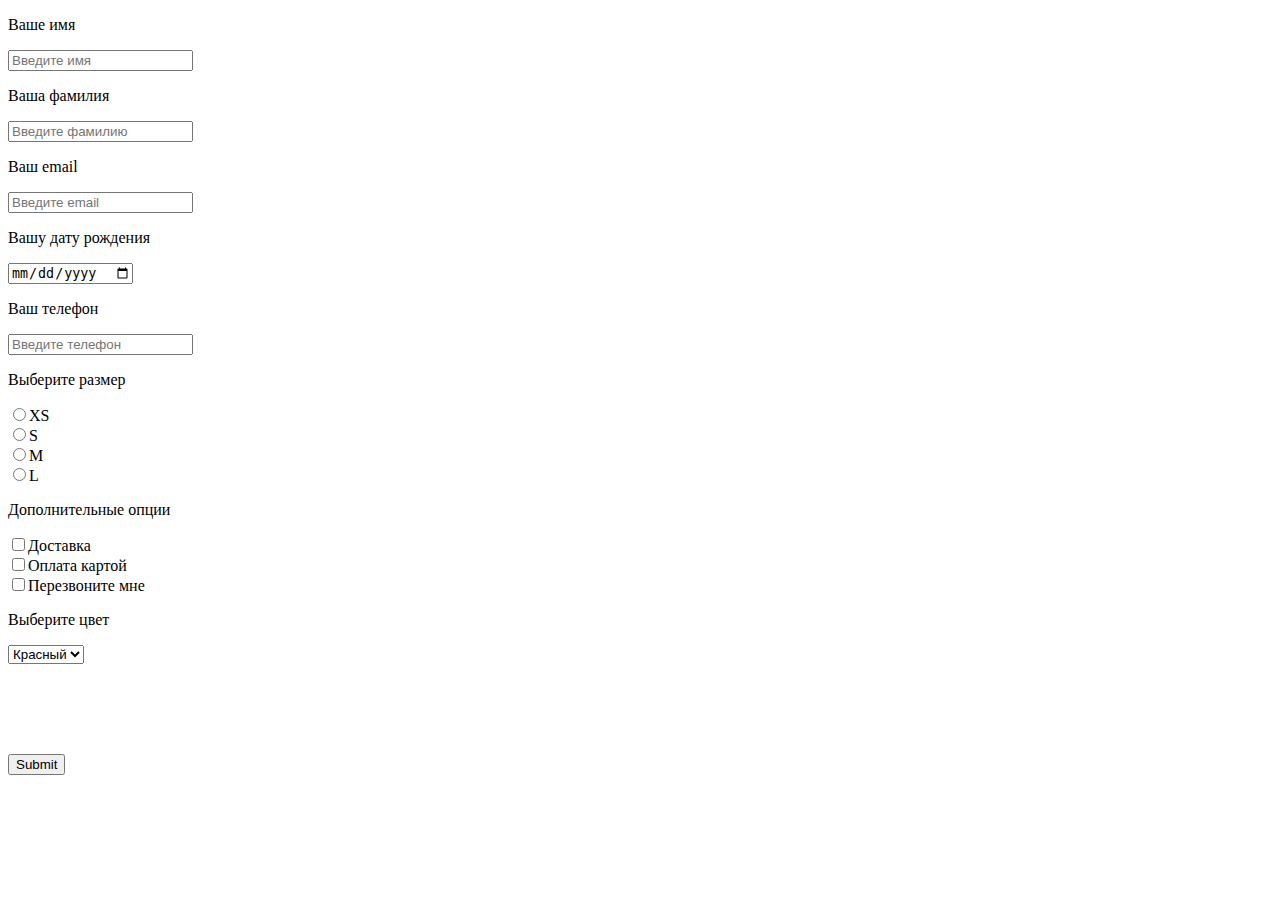
<file: 10.12.2019/index.html>
<!DOCTYPE html>
<html lang="ru">
<head>
    <meta charset="UTF-8">
    <title>дамашка 3</title>
</head>
<body>
    <form action="#" method="get">
     <label><p>Ваше имя</p>
       <input type="text" name="username" placeholder="Введите имя">
       </label>
        <label><p>Ваша фамилия</p>
        <input type="text" name="surname" placeholder="Введите фамилию">
        </label>
        <label><p>Ваш  email</p>
        <input type="email" name="email" placeholder="Введите email">
        </label>
        <label><p>Вашу дату рождения</p>
        <input type="date" name="date" >
        </label>
        <label><p>Ваш телефон</p>
        <input type="tel" name="tel" placeholder="Введите телефон">
        </label>
        <label><p>Выберите размер</p>
        <input type="radio" name="gender" value="xs">XS <br>
        </label>
        <label>
        <input type="radio" name="gender" value="s">S <br>
        </label>
        <label><input type="radio" name="gender" value="m">M <br>
        </label>
        <label><input type="radio" name="gender" value="l">L <br>
        </label>
        <label><p>Дополнительные опции</p>
        <input type="checkbox" name="chec" value="delivery">Доставка <br>
        </label>
        <label><input type="checkbox" name="chec" value="card payment">Оплата картой <br>
        </label>
        <label><input type="checkbox" name="chec" value="call me back">Перезвоните мне <br>
           </label>
           <p>Выберите цвет</p>
            <select name="age" >
                <option value="красный">Красный</option>
                <option value="синий">Синий</option>
                <option value="белый">Белый</option>
                <option value="черный">Черный</option> 
            </select> <br><br><br><br><br><br>
            <input type="submit">
    </form>
</body>
</html>
</file>
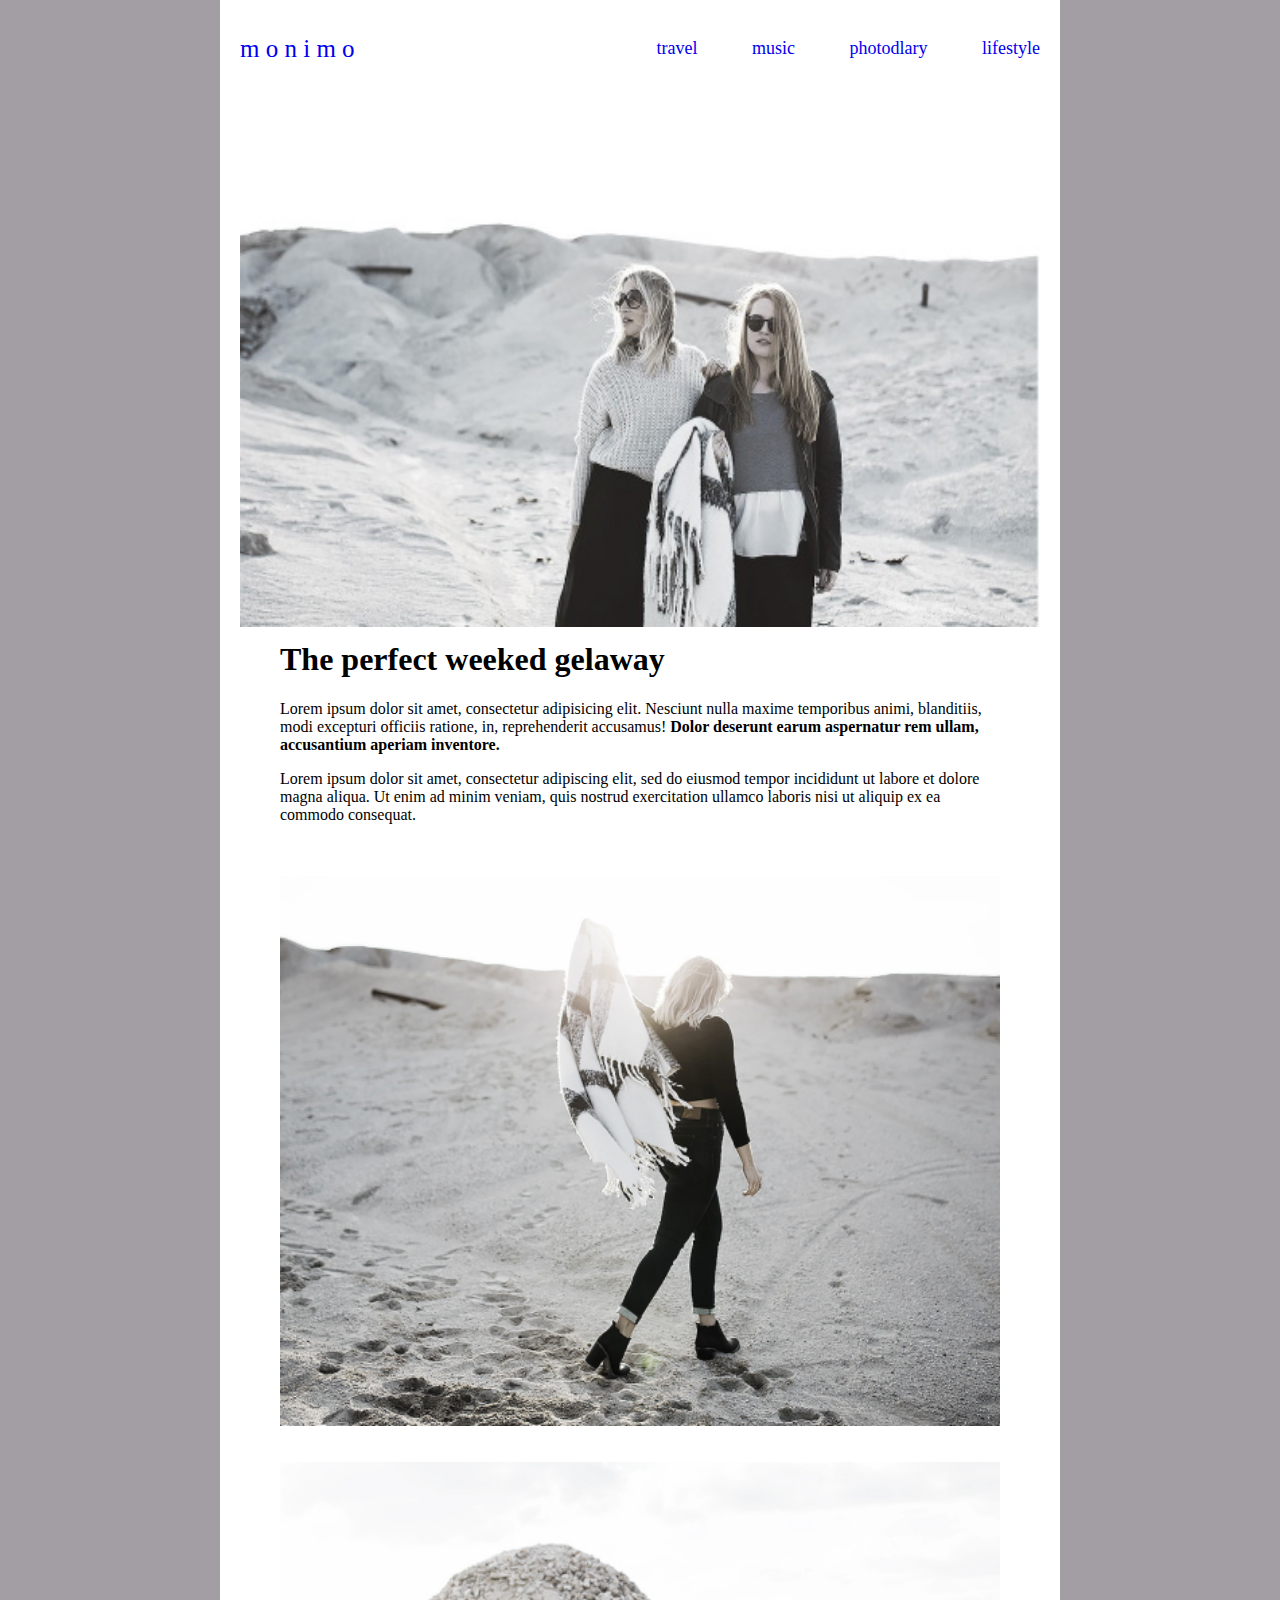
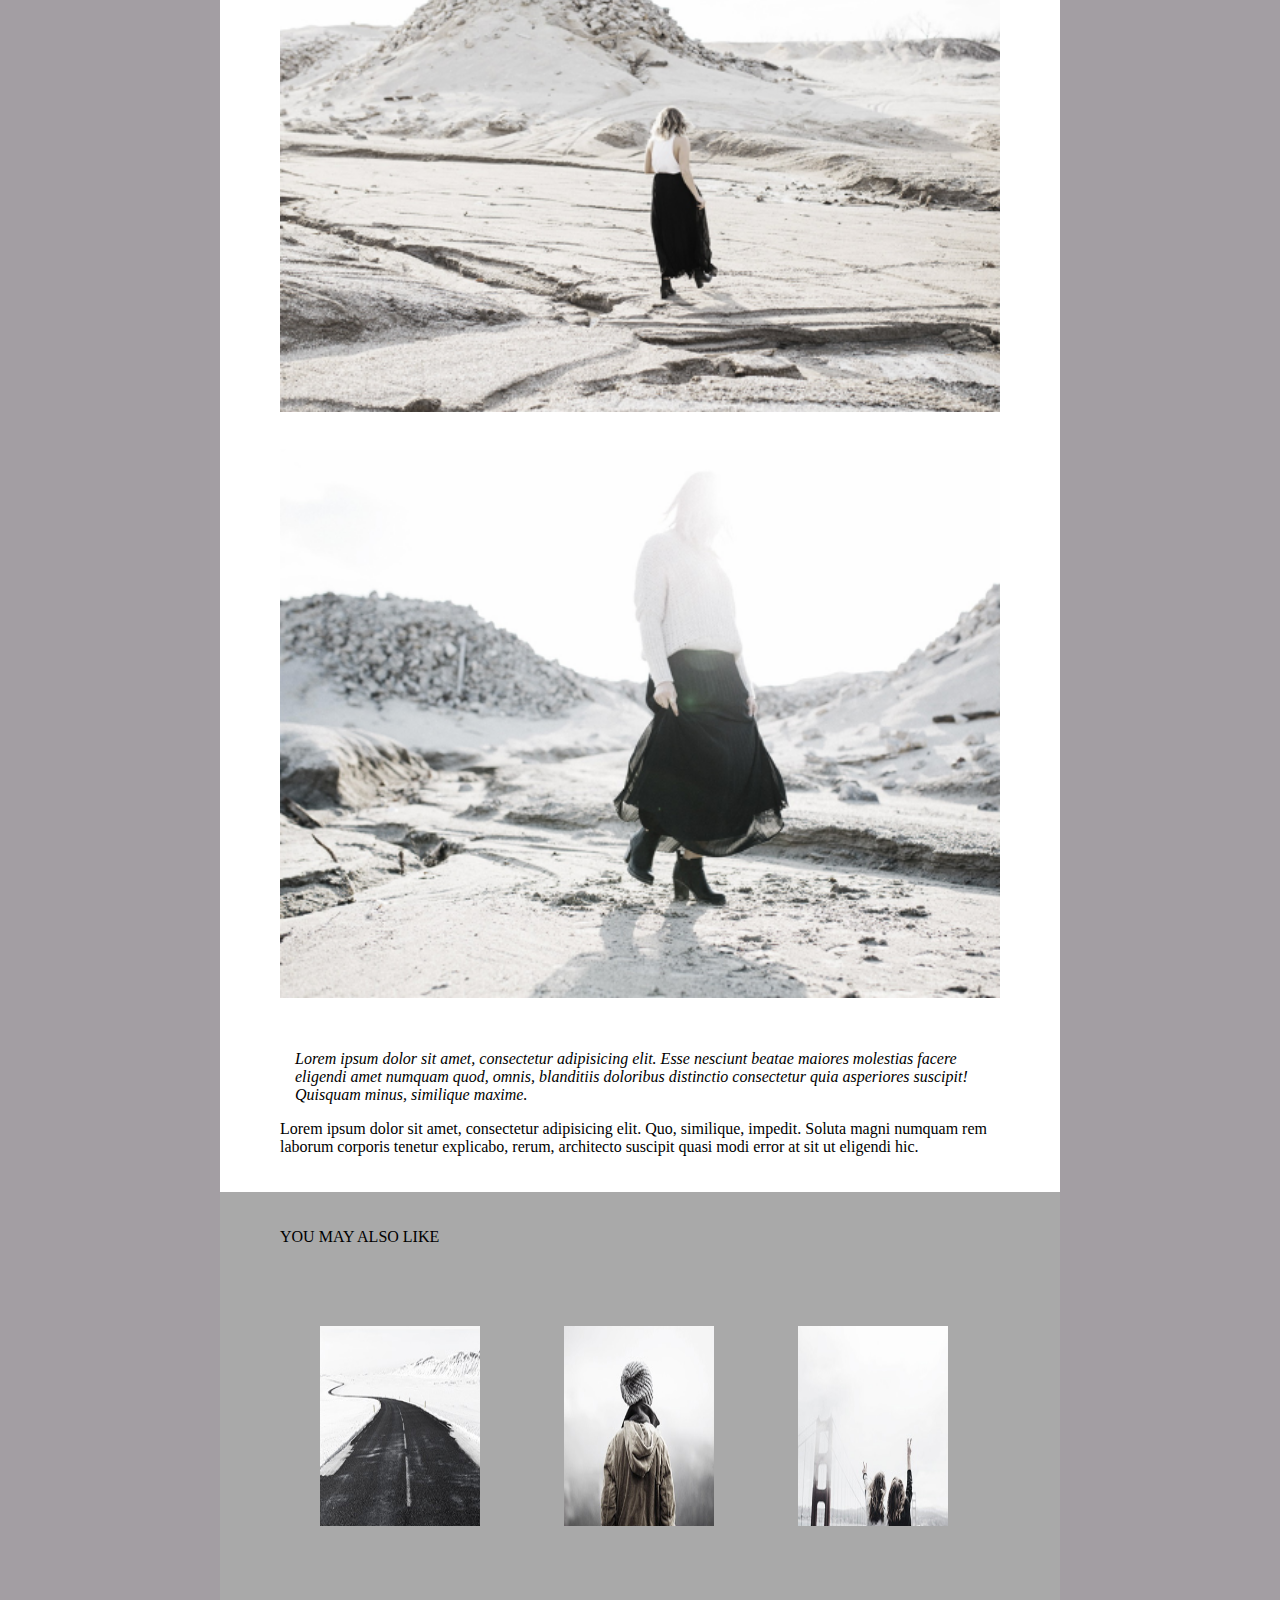
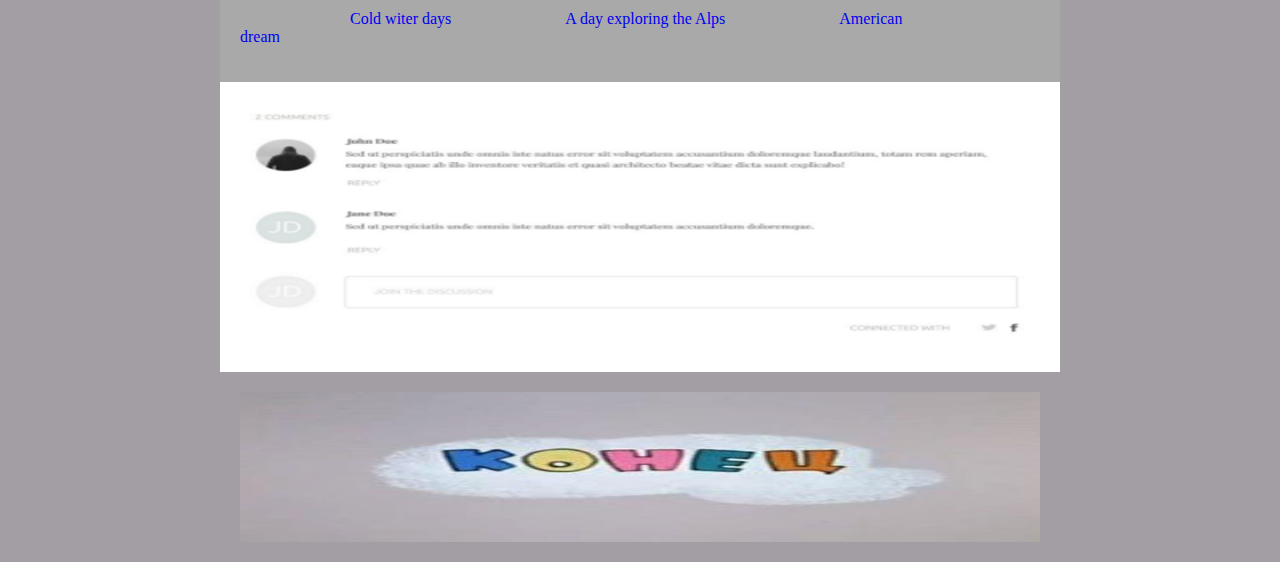
<file: 17.12.2019/index.html>
<!DOCTYPE html>
<html lang="ru">
<head>
    <meta charset="UTF-8">
    <title>sait</title>
    <link rel="stylesheet" href="style.css">
</head>
<body>
    <header>
<div class="container">
        <a href="#"class="logo">m o n i m o</a>
                <nav>
            <ul>
                <li><a href="#">travel</a></li>
                <li><a href="#">music</a></li>
                <li><a href="#">photodlary</a></li>
                <li><a href="#">lifestyle</a></li>
            </ul>
        </nav>
<div class="fi">
       <img src="img/1.jpg" alt="" class="fi"></div>
        </div>
        </div>
    </header>
    <section>
        <div class="container">
            <h1>The perfect weeked gelaway</h1>
            <p>Lorem ipsum dolor sit amet, consectetur adipisicing elit. Nesciunt nulla maxime temporibus animi, blanditiis, modi excepturi officiis ratione, in, reprehenderit accusamus! <b>Dolor deserunt earum aspernatur rem ullam, accusantium aperiam inventore.</b></p>
            <p>
               Lorem ipsum dolor sit amet, consectetur adipiscing elit, sed do eiusmod tempor incididunt ut labore et dolore magna aliqua. Ut enim ad minim veniam, quis nostrud exercitation ullamco laboris nisi ut aliquip ex ea commodo consequat.
            </p><br><br>
            <div class="f2">
                <img src="img/2.png" alt="" class="f2">
            </div><br><br>
            <div class="f3">
                <img src="img/3.png" alt="" class="f3">
            </div><br><br>
            <div class="f4">
                <img src="img/4.png" alt="" class="f4">
            </div><br><br>
            <div class="q">
            <p><i>
                Lorem ipsum dolor sit amet, consectetur adipisicing elit. Esse nesciunt beatae maiores molestias facere eligendi amet numquam quod, omnis, blanditiis doloribus distinctio consectetur quia asperiores suscipit! Quisquam minus, similique maxime.</i>
            </p></div>
            <p>
                Lorem ipsum dolor sit amet, consectetur adipisicing elit. Quo, similique, impedit. Soluta magni numquam rem laborum corporis tenetur explicabo, rerum, architecto suscipit quasi modi error at sit ut eligendi hic.
            </p>
    </div>
    </section>
<section>
    <div class="container1">
        <div class="w">
            <p>
    YOU MAY ALSO LIKE
</p>
<p class="fn">
    <img src="img/5.png" alt="" width="160" height="200" class="fn">
    <img src="img/6.png" alt="" width="150" height="200" class="fn">
    <img src="img/7.png" alt="" width="150" height="200" class="fn"></p>
<span class="ff">
<a href="#" width="205" height="150" class="ff" ><font><font>Cold witer days</font></font></a>
<a href="#" width="205" height="205" class="ff"><font><font>A day exploring the Alps</font></font></a>
<a href="#" width="205" height="205" class="ff"><font><font>American dream</font></font></a>
</span>
</p>
    </div>
</section>
<section>
    <div class="container">
        <div class="f8">
        <img src="img/8.png" alt="чат" class="f8">
        </div>
    </div>
</section>
    <footer>
        <div class="container2">
            <div class="f9">
<img src="img/9.jpg" alt="" class="f9"></div>
        </div>
    </footer>
</body>
</html>
</file>
<file: 17.12.2019/style.css>
body {
  background-color: #a39ea3;
    margin: auto;
    padding:  auto;
}
.container {
  background-color: white;
  width: 800px;
  margin-left:  auto;
    margin-right: auto;

padding: 20px;
 }
.fi {
    width: 800px;
    height: 550px;
}
a {
   text-decoration: none;
}

.logo {
  float: left;
  padding-top: 10px;
    font-size: 25px;
    margin-top: 5px;
}
nav {
  float: right;
}
nav ul {
font-size: 18px;
}
nav li {
  display: inline-block;
    margin-left: 50px;
}
h1 {
  padding-top: 10px;
   margin-left: 40px;
   margin-right: 40px;
}
p {
    margin-left: 40px;
    margin-right: 40px;
}
.f2 {
   width: 720px;
    height: 550px;
    margin-left: 20px;
    margin-right: 20px;
}
.f3 {
    width: 720px;
    height: 550px;
    margin-left: 20px;
}
.f4 {
    width: 720px;
    height: 550px;
    margin-left: 20px;
}
.q {
  margin-left: 15px;
}
.container1 {
  background-color: darkgray;
  width: 800px;
  margin-left:  auto;
    margin-right: auto;
padding: 20px;
 }
}
.w {
  margin-left: 40px;
  margin-right: 40px;
}
.fn {

margin: 40px;
}
.ff {
  margin: 55px;
}
.f8 {
  width: 800px;
    height: 250px;
}
.f9 {
  width: 800px;
    height: 150px;
    margin: auto;
}
.container2 {
  background-color: #a39ea3;
   width: 800px;
  margin-left:  auto;
    margin-right: auto;
padding: 20px;
}
</file>
